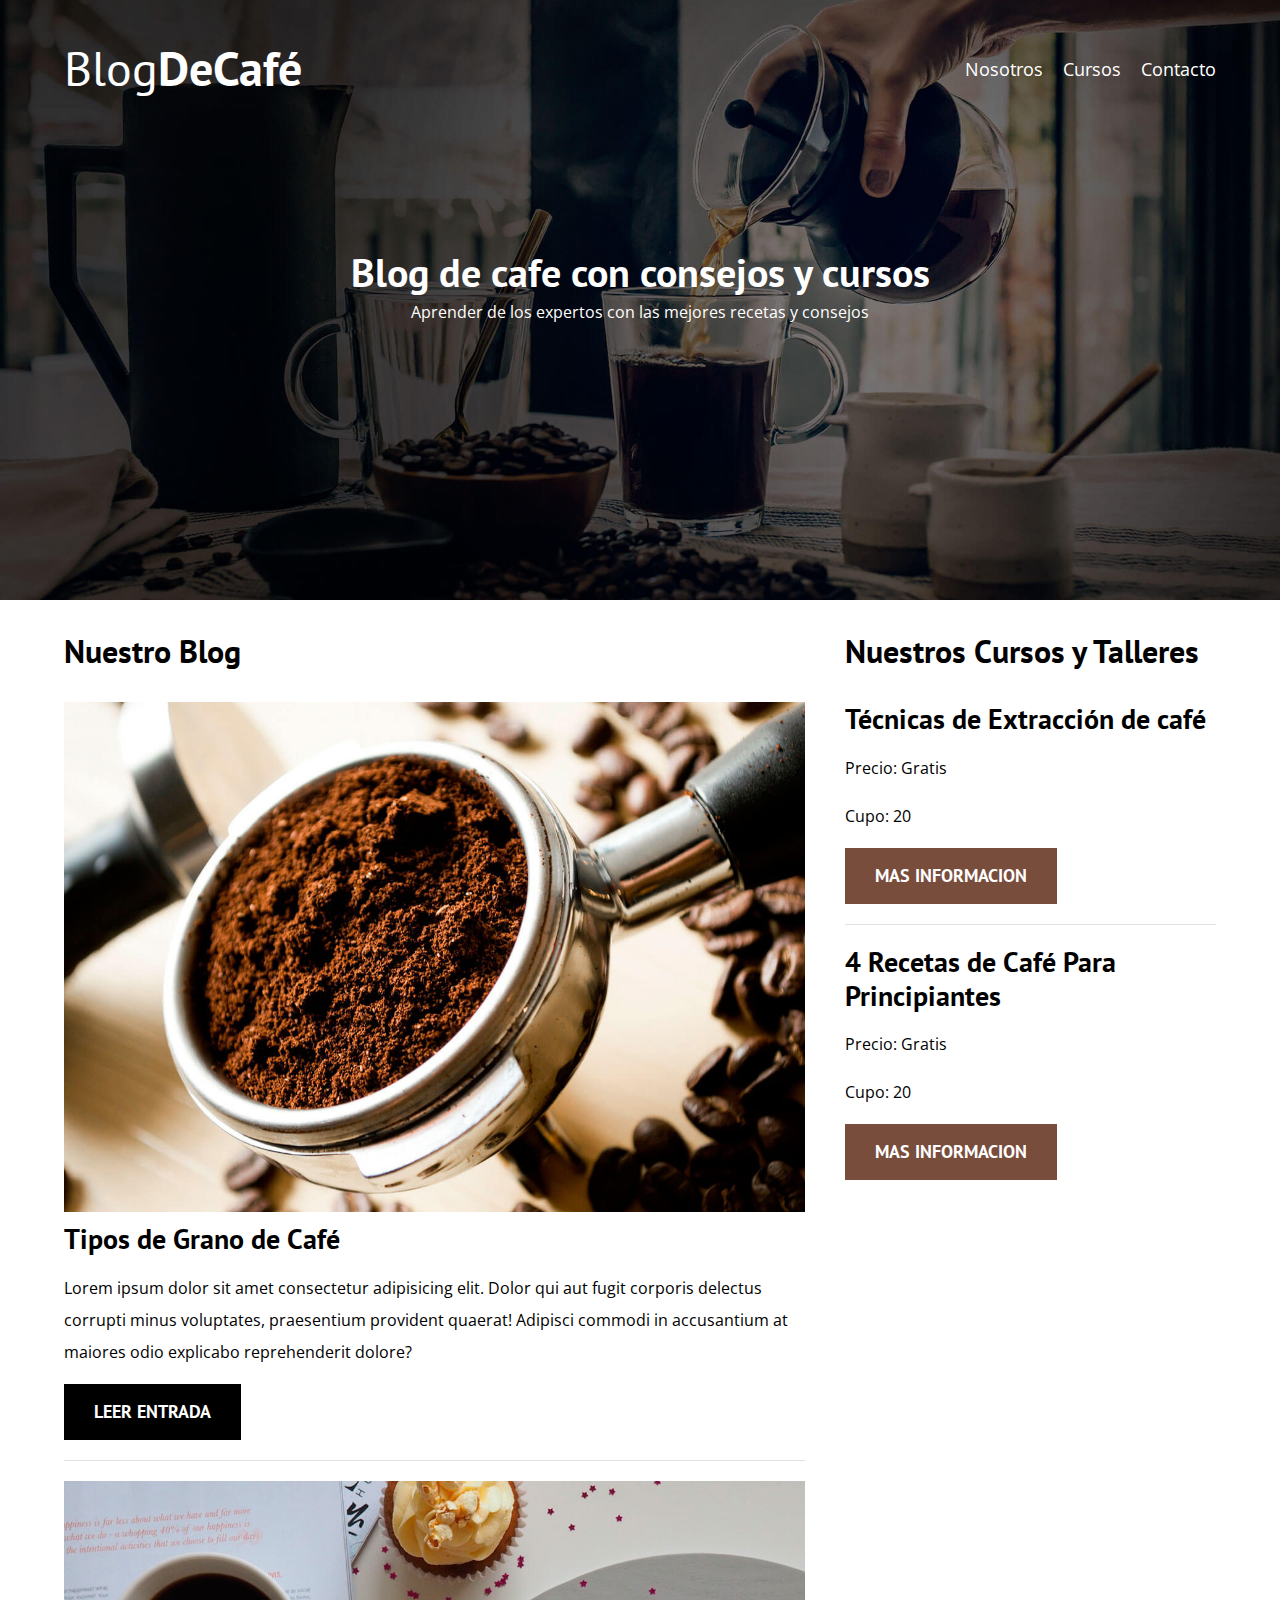
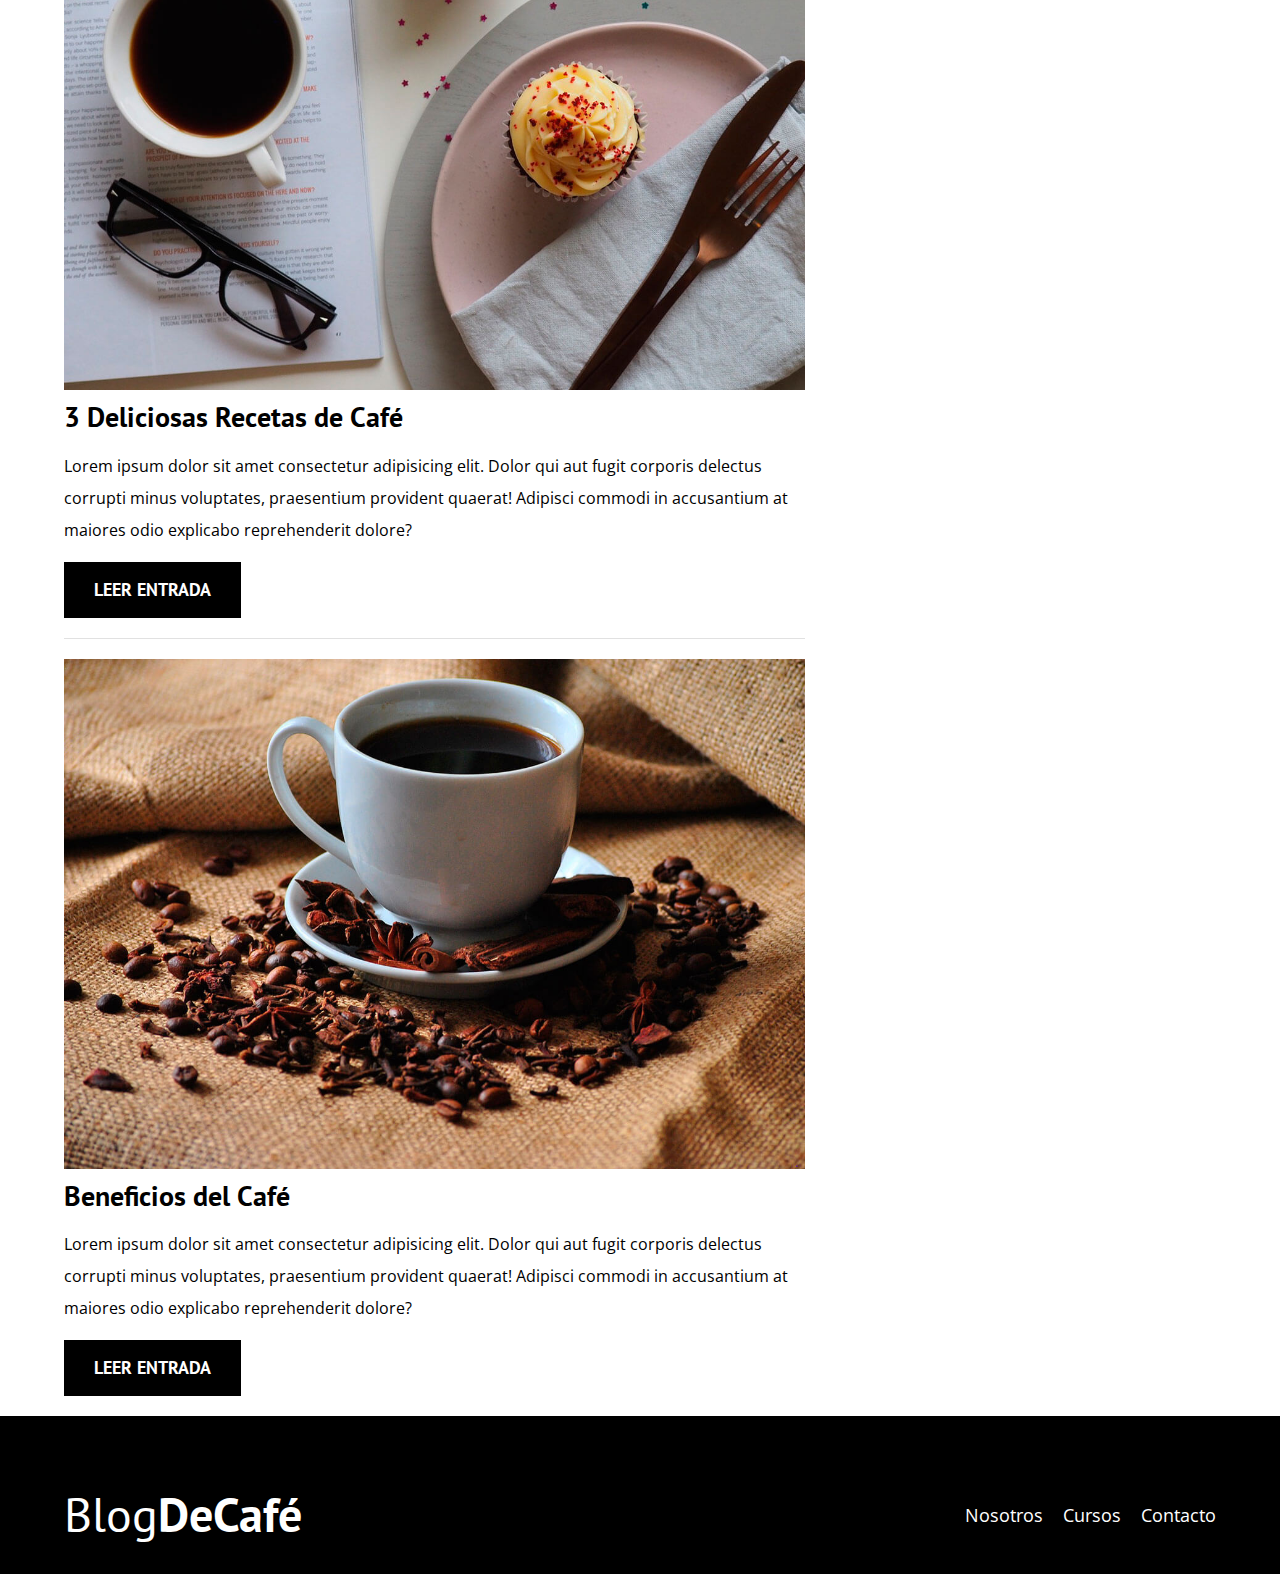
<file: index.html>
<!DOCTYPE html>
<html lang="en">
<head>
    <meta charset="UTF-8">
    <meta http-equiv="X-UA-Compatible" content="IE=edge">
    <meta name="viewport" content="width=device-width, initial-scale=1.0">
    <link rel="stylesheet" href="/css/normalice.css">
    <link rel="preconnect" href="https://fonts.gstatic.com">
    <link rel="stylesheet" href="https://maxcdn.bootstrapcdn.com/font-awesome/4.7.0/css/font-awesome.min.css">
    <link href="https://fonts.googleapis.com/css2?family=Open+Sans&family=PT+Sans:wght@400;700&display=swap" rel="stylesheet">
    <link rel="stylesheet" href="/css/style.css">
    <link rel="icon" href="/img/animation-1297198_1280.ico">
    <title>Blog de cafe</title>
</head>
<body>
    <header class="header">
        <div class="contenedor">
            <div class="barra">
                <a class="logo" href="index.html">
                    <h1 class="logo__nombre no-margin centrar-texto">Blog<span 
                        class="logo__bold">DeCafé</span></h1>
                </a>
                <nav class="navegacion">
                    <a href="nosotros.html" class="navegacion__enlace">Nosotros</a>
                    <a href="cursos.html" class="navegacion__enlace">Cursos</a>
                    <a href="contacto.html" class="navegacion__enlace">Contacto</a>
                </nav>
            </div>
        </div>
        <div class="header__texto">
            <h2 class="no-margin">Blog de cafe con consejos y cursos</h2>
            <p class="no-margin">Aprender de los expertos con las mejores recetas y consejos</p>
        </div>
    </header>
    <div class="contenedor contenido-principal">
        <main class="bloog">
            <h3>Nuestro Blog</h3>
            <article class="entrada">
                <div class="entrada__imagen">
                    <img src="img/blog1.jpg" alt="imgagen blog">
                </div>
                <div class="entrada__contenido">
                    <h4 class="no-margin">Tipos de Grano de Café</h4>
                    <p>Lorem ipsum dolor sit amet consectetur adipisicing elit. Dolor qui aut
                         fugit corporis delectus corrupti minus voluptates, praesentium 
                        provident quaerat! Adipisci commodi in accusantium at maiores 
                        odio explicabo reprehenderit dolore?</p>
                        <a href="entrada.html" class="boton boton--primario">Leer Entrada </a>
                </div>
            </article>
            <article class="entrada">
                <div class="entrada__imagen">
                    <img src="img/blog2.jpg" alt="imgagen blog">
                </div>
                <div class="entrada__contenido">
                    <h4 class="no-margin">3 Deliciosas Recetas de Café</h4>
                    <p>Lorem ipsum dolor sit amet consectetur adipisicing elit. Dolor qui aut
                         fugit corporis delectus corrupti minus voluptates, praesentium 
                        provident quaerat! Adipisci commodi in accusantium at maiores 
                        odio explicabo reprehenderit dolore?</p>
                        <a href="entrada.html" class="boton boton--primario">Leer Entrada</a>
                </div>
            </article>
            <article class="entrada">
                <div class="entrada__imagen">
                    <img src="img/blog3.jpg" alt="imgagen blog">
                </div>
                <div class="entrada__contenido">
                    <h4 class="no-margin">Beneficios del Café</h4>
                    <p>Lorem ipsum dolor sit amet consectetur adipisicing elit. Dolor qui aut
                         fugit corporis delectus corrupti minus voluptates, praesentium 
                        provident quaerat! Adipisci commodi in accusantium at maiores 
                        odio explicabo reprehenderit dolore?</p>
                        <a href="entrada.html" class="boton boton--primario">Leer Entrada</a>
                </div>
            </article>
           
        </main>
        <aside class="sidebar">
            <h3>Nuestros Cursos y Talleres</h3>
            <ul class="cursos no-padding">
                <li class="widget-curso">
                    <h4 class="no-margin">Técnicas de Extracción de café</h4>
                    <p class="widget-curso__label">Precio:
                        <span class="widget-curso__info">Gratis</span>
                    </p>
                    <p class="widget-curso__label">Cupo:
                        <span class="widget-curso__info">20</span>
                    </p>
                    <a href="entrada.html" class="boton boton--secundario">Mas Informacion</a>
                </li>
                <li class="widget-curso">
                    <h4 class="no-margin">4 Recetas de Café Para Principiantes</h4>
                    <p class="widget-curso__label">Precio:
                        <span class="widget-curso__info">Gratis</span>
                    </p>
                    <p class="widget-curso__label">Cupo:
                        <span class="widget-curso__info">20</span>
                    </p>
                    <a href="entrada.html" class="boton boton--secundario">Mas Informacion</a>
                </li>
            </ul>
        </aside>
    </div>
    <footer class="footer">
        <div class="contenedor">
            <div class="barra">
                <a class="logo" href="index.html">
                    <h1 class="logo__nombre no-margin centrar-texto">Blog<span 
                        class="logo__bold">DeCafé</span></h1>
                </a>
                <nav class="navegacion">
                    <a href="nosotros.html" class="navegacion__enlace">Nosotros</a>
                    <a href="cursos.html" class="navegacion__enlace">Cursos</a>
                    <a href="contacto.html" class="navegacion__enlace">Contacto</a>
                </nav>
            </div>
        </div>
    </footer>
</body>
</html>
</file>
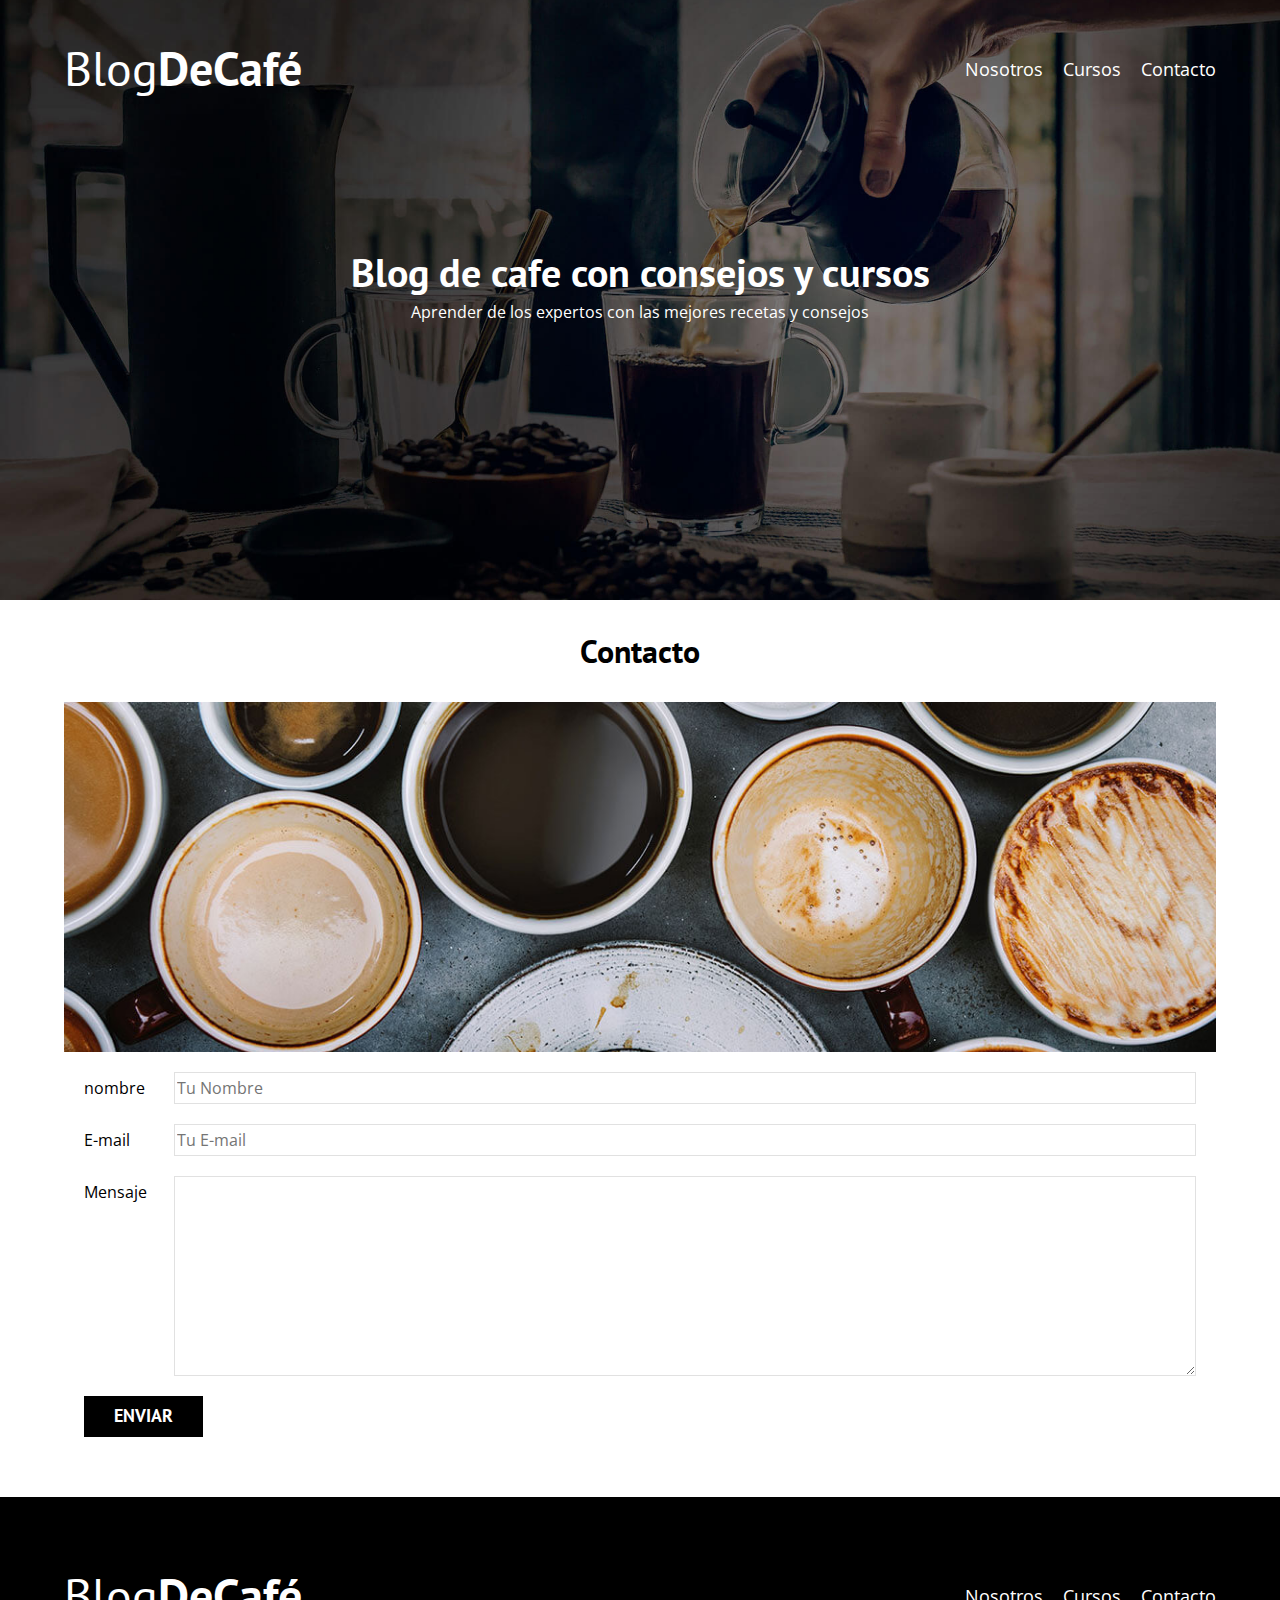
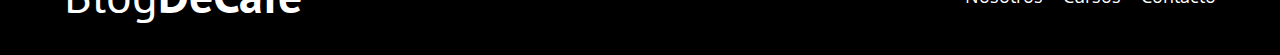
<file: contacto.html>
<!DOCTYPE html>
<html lang="en">

<head>
    <meta charset="UTF-8">
    <meta http-equiv="X-UA-Compatible" content="IE=edge">
    <meta name="viewport" content="width=device-width, initial-scale=1.0">
    <link rel="stylesheet" href="/css/normalice.css">
    <link rel="preconnect" href="https://fonts.gstatic.com">
    <link rel="stylesheet" href="https://maxcdn.bootstrapcdn.com/font-awesome/4.7.0/css/font-awesome.min.css">
    <link href="https://fonts.googleapis.com/css2?family=Open+Sans&family=PT+Sans:wght@400;700&display=swap"
        rel="stylesheet">
    <link rel="stylesheet" href="/css/style.css">
    <link rel="icon" href="/img/animation-1297198_1280.ico">
    <title>Blog de cafe</title>
</head>

<body>
    <header class="header">
        <div class="contenedor">
            <div class="barra">
                <a class="logo" href="index.html">
                    <h1 class="logo__nombre no-margin centrar-texto">Blog<span class="logo__bold">DeCafé</span></h1>
                </a>
                <nav class="navegacion">
                    <a href="nosotros.html" class="navegacion__enlace">Nosotros</a>
                    <a href="cursos.html" class="navegacion__enlace">Cursos</a>
                    <a href="contacto.html" class="navegacion__enlace">Contacto</a>
                </nav>
            </div>
        </div>
        <div class="header__texto">
            <h2 class="no-margin">Blog de cafe con consejos y cursos</h2>
            <p class="no-margin">Aprender de los expertos con las mejores recetas y consejos</p>
        </div>
    </header>

    <main class="contenedor">
        <h3 class="centrar-texto">Contacto</h3>
        <div class="contacto-bg"></div>
        
        <form class="formulario">
            <div class="campo">
                <label class="campo__label" for="nombre">nombre</label>
                <input 
                class="campo__field"
                 type="text" 
                 placeholder="Tu Nombre" 
                 id="nombre"
                 >
            </div>
            <div class="campo">
                <label class="campo__label" for="email">E-mail</label>
                <input 
                    class="campo__field"
                    type="email" 
                    placeholder="Tu E-mail" 
                    id="email""
                >
            </div>
            <div class="campo">
                <label class="campo__label" for="Mensaje">Mensaje</label>
                <textarea class="campo__field campo__field--textarea" id="Mensaje"></textarea>
            </div>
            <div class="campo">
                <input type="submit" value="Enviar" class="boton boton--primario">
            </div>
        </form>




    </main>

    <footer class="footer">
        <div class="contenedor">
            <div class="barra">
                <a class="logo" href="index.html">
                    <h1 class="logo__nombre no-margin centrar-texto">Blog<span class="logo__bold">DeCafé</span></h1>
                </a>
                <nav class="navegacion">
                    <a href="nosotros.html" class="navegacion__enlace">Nosotros</a>
                    <a href="cursos.html" class="navegacion__enlace">Cursos</a>
                    <a href="contacto.html" class="navegacion__enlace">Contacto</a>
                </nav>
            </div>
        </div>
    </footer>
</body>

</html>
</file>
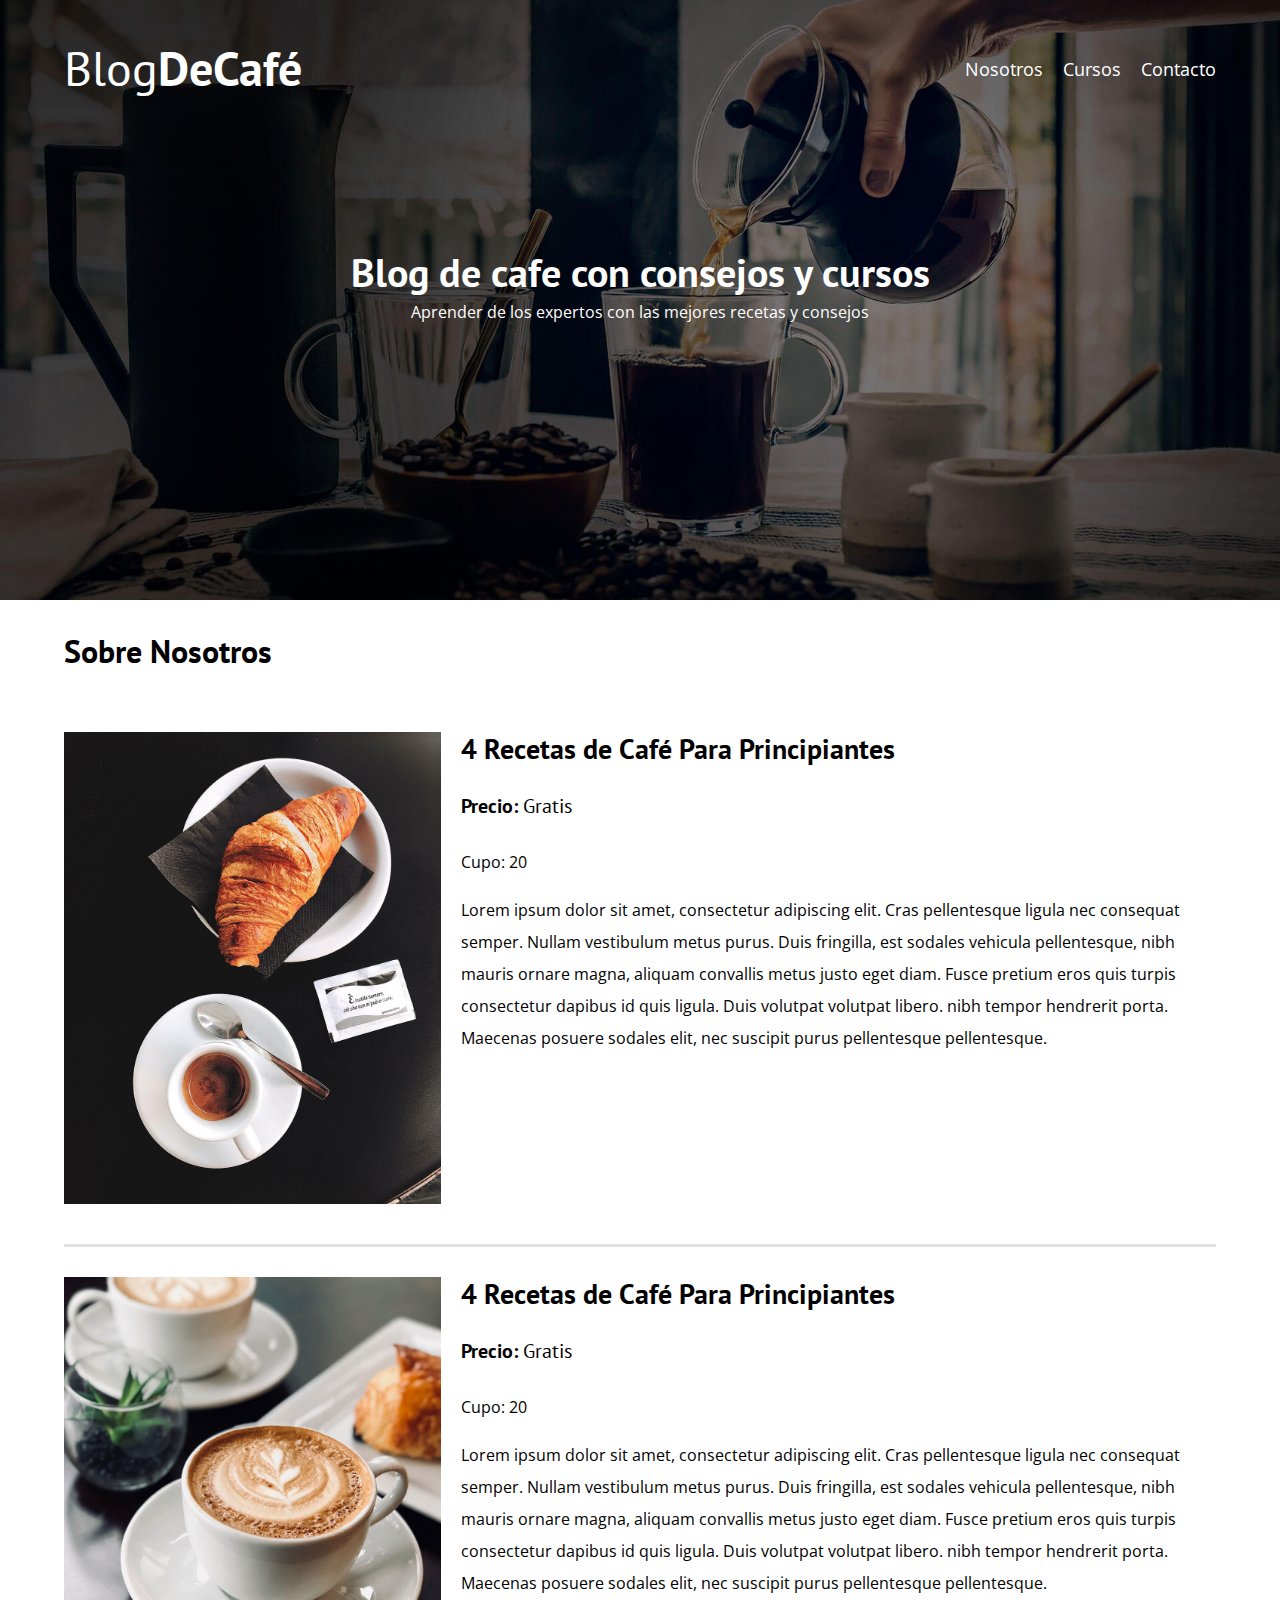
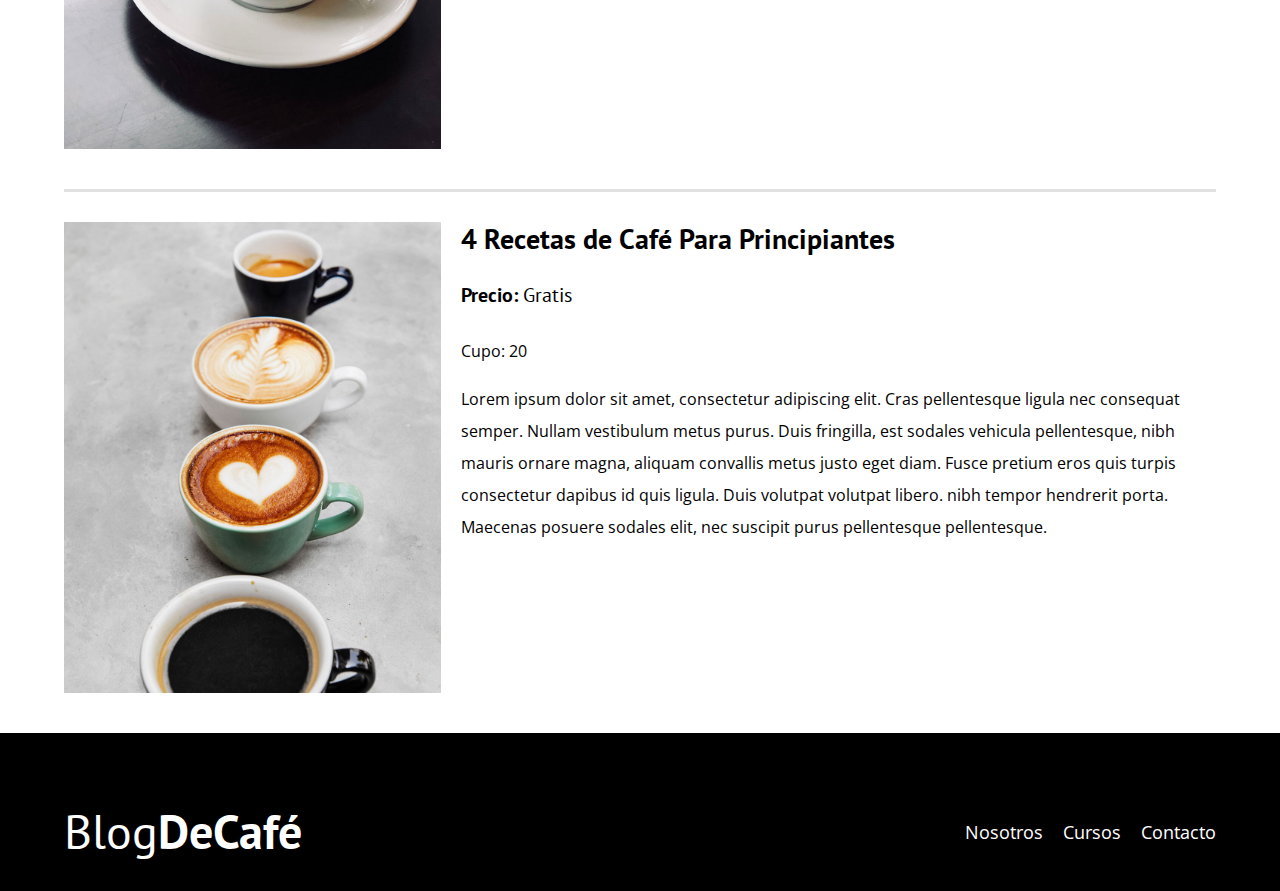
<file: cursos.html>
<!DOCTYPE html>
<html lang="en">
<head>
    <meta charset="UTF-8">
    <meta http-equiv="X-UA-Compatible" content="IE=edge">
    <meta name="viewport" content="width=device-width, initial-scale=1.0">
    <link rel="stylesheet" href="/css/normalice.css">
    <link rel="preconnect" href="https://fonts.gstatic.com">
    <link rel="stylesheet" href="https://maxcdn.bootstrapcdn.com/font-awesome/4.7.0/css/font-awesome.min.css">
    <link href="https://fonts.googleapis.com/css2?family=Open+Sans&family=PT+Sans:wght@400;700&display=swap" rel="stylesheet">
    <link rel="stylesheet" href="/css/style.css">
    <link rel="icon" href="/img/animation-1297198_1280.ico">
    <title>Blog de cafe</title>
</head>
<body>
    <header class="header">
        <div class="contenedor">
            <div class="barra">
                <a class="logo" href="index.html">
                    <h1 class="logo__nombre no-margin centrar-texto">Blog<span 
                        class="logo__bold">DeCafé</span></h1>
                </a>
                <nav class="navegacion">
                    <a href="nosotros.html" class="navegacion__enlace">Nosotros</a>
                    <a href="cursos.html" class="navegacion__enlace">Cursos</a>
                    <a href="contacto.html" class="navegacion__enlace">Contacto</a>
                </nav>
            </div>
        </div>
        <div class="header__texto">
            <h2 class="no-margin">Blog de cafe con consejos y cursos</h2>
            <p class="no-margin">Aprender de los expertos con las mejores recetas y consejos</p>
        </div>
    </header>
    <main class="contenedor ">
        <h3 class="Nuestros Próximos Cursos y Talleres">Sobre Nosotros</h3>

        <div class="curso">

            <div class="curso__imagen">
                <img src="img/curso1.jpg" alt="imagen del curso">
            </div>
            <div class="curso__informacion">
                <h4 class="no-margin">4 Recetas de Café Para Principiantes</h4>
                <p class="curso__label">Precio:
                    <span class="curso__info">Gratis</span>
                </p>
                <p class="widget-curso__label">Cupo:
                    <span class="widget-curso__info">20</span>
                </p>
                <p class="curso__descripcion">
                    Lorem ipsum dolor sit amet, consectetur adipiscing elit. Cras pellentesque ligula nec 
                    consequat semper. Nullam vestibulum metus purus. Duis fringilla, est sodales vehicula 
                    pellentesque, nibh mauris ornare magna, aliquam convallis metus justo eget diam. Fusce 
                    pretium eros quis turpis consectetur dapibus id quis ligula. Duis volutpat volutpat libero.                     
                    nibh tempor hendrerit porta. Maecenas posuere sodales elit, nec suscipit purus pellentesque 
                    pellentesque.</p>
            </div> <!--.curso-informacion-->
        </div> <!-- .curso-->

        <div class="curso">

            <div class="curso__imagen">
                <img src="img/curso2.jpg" alt="imagen del curso">
            </div>
            <div class="curso__informacion">
                <h4 class="no-margin">4 Recetas de Café Para Principiantes</h4>
                <p class="curso__label">Precio:
                    <span class="curso__info">Gratis</span>
                </p>
                <p class="widget-curso__label">Cupo:
                    <span class="widget-curso__info">20</span>
                </p>
                <p class="curso__descripcion">
                    Lorem ipsum dolor sit amet, consectetur adipiscing elit. Cras pellentesque ligula nec 
                    consequat semper. Nullam vestibulum metus purus. Duis fringilla, est sodales vehicula 
                    pellentesque, nibh mauris ornare magna, aliquam convallis metus justo eget diam. Fusce 
                    pretium eros quis turpis consectetur dapibus id quis ligula. Duis volutpat volutpat libero.                     
                    nibh tempor hendrerit porta. Maecenas posuere sodales elit, nec suscipit purus pellentesque 
                    pellentesque.</p>
            </div> <!--.curso-informacion-->
        </div> <!-- .curso-->

        <div class="curso">

            <div class="curso__imagen">
                <img src="img/curso3.jpg" alt="imagen del curso">
            </div>
            <div class="curso__informacion">
                <h4 class="no-margin">4 Recetas de Café Para Principiantes</h4>
                <p class="curso__label">Precio:
                    <span class="curso__info">Gratis</span>
                </p>
                <p class="widget-curso__label">Cupo:
                    <span class="widget-curso__info">20</span>
                </p>
                <p class="curso__descripcion">
                    Lorem ipsum dolor sit amet, consectetur adipiscing elit. Cras pellentesque ligula nec 
                    consequat semper. Nullam vestibulum metus purus. Duis fringilla, est sodales vehicula 
                    pellentesque, nibh mauris ornare magna, aliquam convallis metus justo eget diam. Fusce 
                    pretium eros quis turpis consectetur dapibus id quis ligula. Duis volutpat volutpat libero.                     
                    nibh tempor hendrerit porta. Maecenas posuere sodales elit, nec suscipit purus pellentesque 
                    pellentesque.</p>
            </div> <!--.curso-informacion-->
        </div> <!-- .curso-->


    </main>
    <footer class="footer">
        <div class="contenedor">
            <div class="barra">
                <a class="logo" href="index.html">
                    <h1 class="logo__nombre no-margin centrar-texto">Blog<span 
                        class="logo__bold">DeCafé</span></h1>
                </a>
                <nav class="navegacion">
                    <a href="nosotros.html" class="navegacion__enlace">Nosotros</a>
                    <a href="cursos.html" class="navegacion__enlace">Cursos</a>
                    <a href="contacto.html" class="navegacion__enlace">Contacto</a>
                </nav>
            </div>
        </div>
    </footer>
</body>
</html>
</file>
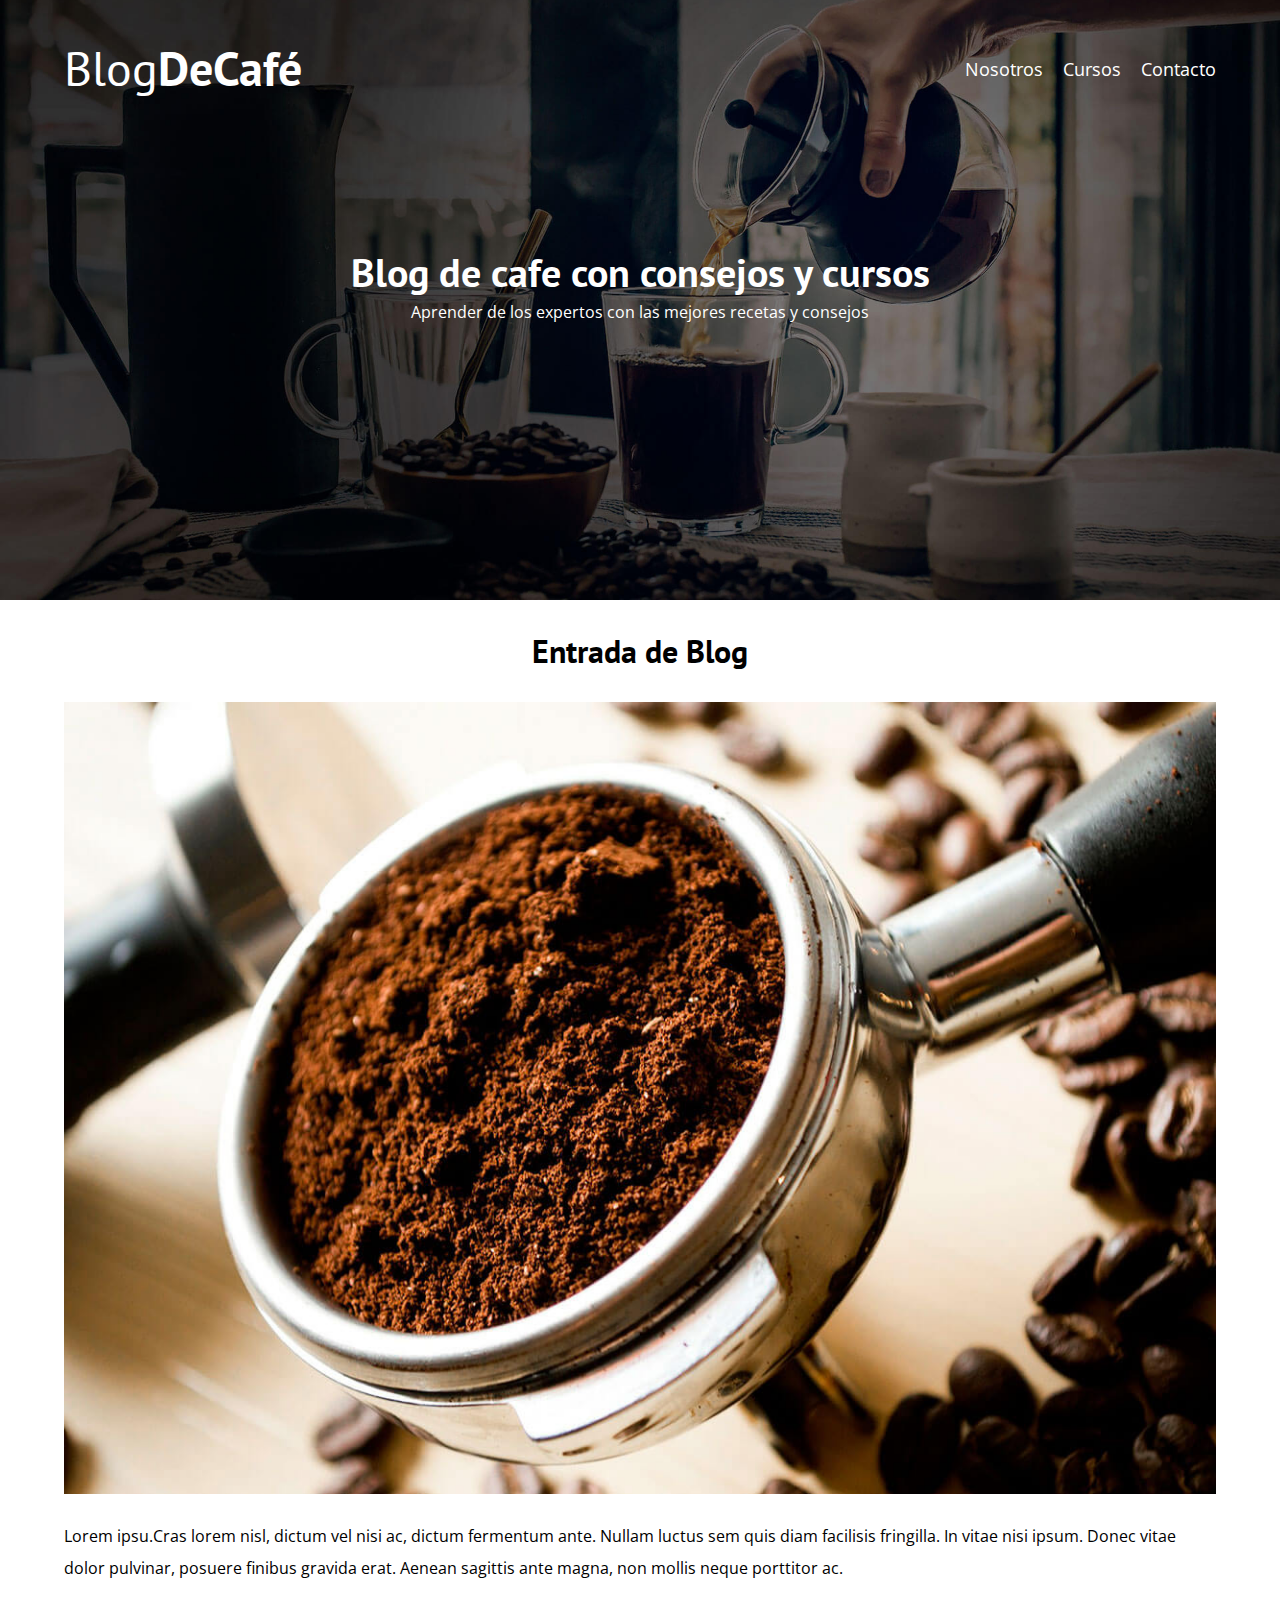
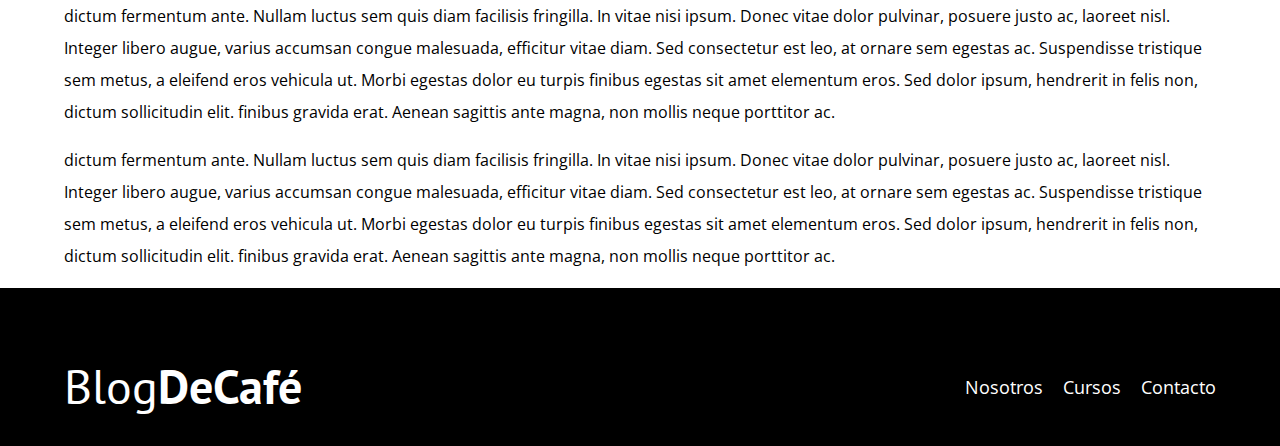
<file: entrada.html>
<!DOCTYPE html>
<html lang="en">

<head>
    <meta charset="UTF-8">
    <meta http-equiv="X-UA-Compatible" content="IE=edge">
    <meta name="viewport" content="width=device-width, initial-scale=1.0">
    <link rel="stylesheet" href="/css/normalice.css">
    <link rel="preconnect" href="https://fonts.gstatic.com">
    <link rel="stylesheet" href="https://maxcdn.bootstrapcdn.com/font-awesome/4.7.0/css/font-awesome.min.css">
    <link href="https://fonts.googleapis.com/css2?family=Open+Sans&family=PT+Sans:wght@400;700&display=swap"
        rel="stylesheet">
    <link rel="stylesheet" href="/css/style.css">
    <link rel="icon" href="/img/animation-1297198_1280.ico">
    <title>Blog de cafe</title>
</head>

<body>
    <header class="header">
        <div class="contenedor">
            <div class="barra">
                <a class="logo" href="index.html">
                    <h1 class="logo__nombre no-margin centrar-texto">Blog<span class="logo__bold">DeCafé</span></h1>
                </a>
                <nav class="navegacion">
                    <a href="nosotros.html" class="navegacion__enlace">Nosotros</a>
                    <a href="cursos.html" class="navegacion__enlace">Cursos</a>
                    <a href="contacto.html" class="navegacion__enlace">Contacto</a>
                </nav>
            </div>
        </div>
        <div class="header__texto">
            <h2 class="no-margin">Blog de cafe con consejos y cursos</h2>
            <p class="no-margin">Aprender de los expertos con las mejores recetas y consejos</p>
        </div>
    </header>
    <main class="contenedor ">
        <h3 class="centrar-texto">Entrada de Blog</h3>

        <div class="entrada--blog">
            <div class="entrada--blog__img">
                <img src="img/blog1.jpg" alt="imgagen nosotros">
            </div>
            <div class="entrada--blog__texto">
                <p>Lorem ipsu.Cras lorem nisl, dictum vel nisi ac, dictum fermentum ante. Nullam luctus sem quis
                    diam facilisis fringilla. In vitae nisi ipsum. Donec vitae dolor pulvinar, posuere
                    finibus gravida erat. Aenean sagittis ante magna, non mollis neque porttitor ac.</p>

                <p>dictum fermentum ante. Nullam luctus sem quis diam facilisis fringilla.
                    In vitae nisi ipsum. Donec vitae dolor pulvinar, posuere justo ac, laoreet nisl.
                    Integer libero augue, varius accumsan congue malesuada, efficitur vitae diam. Sed
                    consectetur est leo, at ornare sem egestas ac. Suspendisse tristique sem metus, a
                    eleifend eros vehicula ut. Morbi egestas dolor eu turpis finibus egestas sit amet
                    elementum eros. Sed dolor ipsum, hendrerit in felis non, dictum sollicitudin elit.
                    finibus gravida erat. Aenean sagittis ante magna, non mollis neque porttitor ac.</p>
                <p>dictum fermentum ante. Nullam luctus sem quis diam facilisis fringilla.
                    In vitae nisi ipsum. Donec vitae dolor pulvinar, posuere justo ac, laoreet nisl.
                    Integer libero augue, varius accumsan congue malesuada, efficitur vitae diam. Sed
                    consectetur est leo, at ornare sem egestas ac. Suspendisse tristique sem metus, a
                    eleifend eros vehicula ut. Morbi egestas dolor eu turpis finibus egestas sit amet
                    elementum eros. Sed dolor ipsum, hendrerit in felis non, dictum sollicitudin elit.
                    finibus gravida erat. Aenean sagittis ante magna, non mollis neque porttitor ac.</p>
            </div>
        </div>
    </main>
    <footer class="footer">
        <div class="contenedor">
            <div class="barra">
                <a class="logo" href="index.html">
                    <h1 class="logo__nombre no-margin centrar-texto">Blog<span class="logo__bold">DeCafé</span></h1>
                </a>
                <nav class="navegacion">
                    <a href="nosotros.html" class="navegacion__enlace">Nosotros</a>
                    <a href="cursos.html" class="navegacion__enlace">Cursos</a>
                    <a href="contacto.html" class="navegacion__enlace">Contacto</a>
                </nav>
            </div>
        </div>
    </footer>
</body>

</html>
</file>
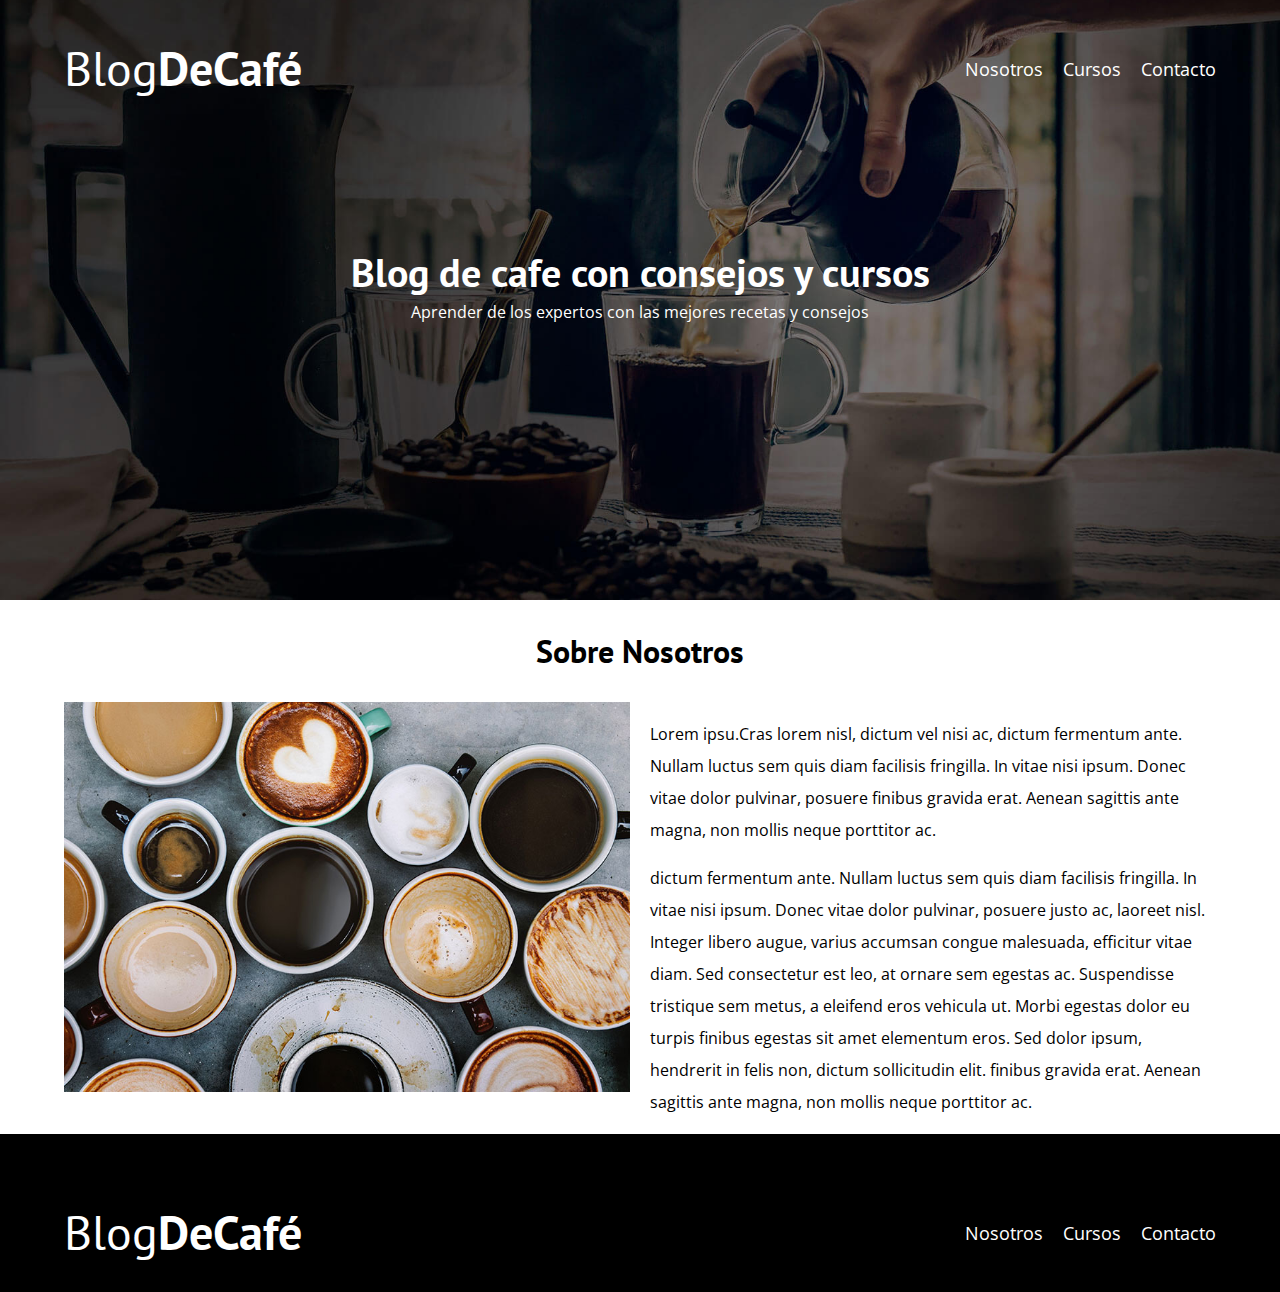
<file: nosotros.html>
<!DOCTYPE html>
<html lang="en">

<head>
    <meta charset="UTF-8">
    <meta http-equiv="X-UA-Compatible" content="IE=edge">
    <meta name="viewport" content="width=device-width, initial-scale=1.0">
    <link rel="stylesheet" href="/css/normalice.css">
    <link rel="preconnect" href="https://fonts.gstatic.com">
    <link rel="stylesheet" href="https://maxcdn.bootstrapcdn.com/font-awesome/4.7.0/css/font-awesome.min.css">
    <link href="https://fonts.googleapis.com/css2?family=Open+Sans&family=PT+Sans:wght@400;700&display=swap"
        rel="stylesheet">
    <link rel="stylesheet" href="/css/style.css">
    <link rel="icon" href="/img/animation-1297198_1280.ico">
    <title>Blog de cafe</title>
</head>

<body>
    <header class="header">
        <div class="contenedor">
            <div class="barra">
                <a class="logo" href="index.html">
                    <h1 class="logo__nombre no-margin centrar-texto">Blog<span class="logo__bold">DeCafé</span></h1>
                </a>
                <nav class="navegacion">
                    <a href="nosotros.html" class="navegacion__enlace">Nosotros</a>
                    <a href="cursos.html" class="navegacion__enlace">Cursos</a>
                    <a href="contacto.html" class="navegacion__enlace">Contacto</a>
                </nav>
            </div>
        </div>
        <div class="header__texto">
            <h2 class="no-margin">Blog de cafe con consejos y cursos</h2>
            <p class="no-margin">Aprender de los expertos con las mejores recetas y consejos</p>
        </div>
    </header>
    <main class="contenedor ">
        <h3 class="centrar-texto">Sobre Nosotros</h3>

        <div class="sobre-nosotros">
            <div class="sobre-nosotros__imagen">
                <img src="img/nosotros.jpg" alt="imgagen nosotros">
            </div>
            <div class="sobre-nosotros__texto">
                <p>Lorem ipsu.Cras lorem nisl, dictum vel nisi ac, dictum fermentum ante. Nullam luctus sem quis
                    diam facilisis fringilla. In vitae nisi ipsum. Donec vitae dolor pulvinar, posuere
                    finibus gravida erat. Aenean sagittis ante magna, non mollis neque porttitor ac.</p>

                <p>dictum fermentum ante. Nullam luctus sem quis diam facilisis fringilla.
                    In vitae nisi ipsum. Donec vitae dolor pulvinar, posuere justo ac, laoreet nisl.
                    Integer libero augue, varius accumsan congue malesuada, efficitur vitae diam. Sed
                    consectetur est leo, at ornare sem egestas ac. Suspendisse tristique sem metus, a
                    eleifend eros vehicula ut. Morbi egestas dolor eu turpis finibus egestas sit amet
                    elementum eros. Sed dolor ipsum, hendrerit in felis non, dictum sollicitudin elit.
                    finibus gravida erat. Aenean sagittis ante magna, non mollis neque porttitor ac.</p>
            </div>
        </div>
    </main>
    <footer class="footer">
        <div class="contenedor">
            <div class="barra">
                <a class="logo" href="index.html">
                    <h1 class="logo__nombre no-margin centrar-texto">Blog<span class="logo__bold">DeCafé</span></h1>
                </a>
                <nav class="navegacion">
                    <a href="nosotros.html" class="navegacion__enlace">Nosotros</a>
                    <a href="cursos.html" class="navegacion__enlace">Cursos</a>
                    <a href="contacto.html" class="navegacion__enlace">Contacto</a>
                </nav>
            </div>
        </div>
    </footer>
</body>

</html>
</file>
<file: css/style.css>
:root{
    --fuenteHeading: 'PT Sans', sans-serif;
    --fuenteParrafos: 'Open Sans', sans-serif;

    --primario: #784d3c;
    --gris: #e1e1e1;
    --blanco: #fff;
    --negro: #000;

}

html{
    box-sizing: border-box;
    font-size: 62.5%; /* 1rem = 10px*/
}

*,*::before,*::after{
    box-sizing: inherit;
}
body{
    font-family: var(--fuenteParrafos);
    font-size: 1.6rem;
    line-height: 2;
}

/**Globales*/

.contenedor{
    max-width: 120rem;
    width: 90%;
    width: min(90%, 120rem);
    margin: 0 auto;
}

a{
    text-decoration: none;
}

h1,h2,h3,h4{
    font-family: var(--fuenteHeading);
    line-height: 1.2;
}
h1{
    font-size: 4.8rem;
}
h2{
    font-size: 4rem;
}

h3{
    font-size: 3.2rem;
}

h4{
    font-size: 2.8rem;
}
img{
    max-width: 100%;
}

/**Utilidades**/ 
.no-margin{
    margin: 0;
}

.no-padding{
    padding: 0;
}
.centrar-texto{
    text-align: center;
}
/** header**/
.header{
    background-image: url(../img/banner.jpg);
    height: 60rem;
    background-size: cover;
    background-repeat: no-repeat;
    background-position: center center;
}

.header__texto{
    text-align: center;
    color: var(--blanco);
    margin-top: 5rem;
}
@media (min-width: 768px) {
    .header__texto{
        margin-top: 15rem;
    }
 
}
.barra{
    padding-top: 4rem;
}
@media (min-width: 768px) {
    .barra{
        display: flex;
        justify-content: space-between;
        align-items: center;

    }
 
}

.logo{
    color: var(--blanco);
    
}

.logo__nombre{
    font-weight: normal;
}
.logo__bold{
    font-weight: 700;
}

@media (min-width: 768px) {
    .navegacion{
        display:flex;
        gap: 2rem;
    }
 
}

.navegacion__enlace{
    display: block;
    text-align: center;
    font-size: 1.8rem;
    color: var(--blanco);
}

@media (min-width: 768px) {
    .contenido-principal{
        display: grid;
        grid-template-columns: 2fr 1fr;
        column-gap: 4rem;
    }
 
}

.entrada{
    border-bottom: 1px solid var(--gris);
    margin-bottom: 2rem;
}

.entrada:last-of-type{
    border:none;
    margin-bottom: 0;
}
.boton{
    display: block;

}

.boton{
    display: block;
    font-family: var(--fuenteHeading);
    color: var(--blanco);
    text-align: center;
    padding: 1rem 3rem;
    font-size: 1.8rem;
    text-transform: uppercase;
    font-weight: 700;
    margin-bottom: 2rem;
    border: none;
}
@media (min-width: 768px) {
    .boton{
        display: inline-block;
    }
 
}
.boton:hover{
    cursor: pointer;
}
.boton--primario{
background-color: var(--negro);

}

.boton--secundario{
    background-color: var(--primario);
}

.cursos{
    list-style: none;

}
.widget-curso{
    border-bottom: 1px solid var(--gris);
    margin-bottom: 2rem;
}
.widget-curso:last-of-type{
    border: none;
    margin-bottom: 0;
}


.footer{
    background-color: var(--negro);
    padding-top: 3rem;
    padding-bottom: 3rem;
}
/**sobre nosotros**/
@media (min-width: 768px) {
    .sobre-nosotros{
        display: grid;
        grid-template-columns: repeat(2, 1fr);
        column-gap: 2rem;
    }

}
/**cursos**/

.curso{
    padding: 3rem 0;
    border-bottom: solid var(--gris);

}
@media (min-width: 768px) {
    .curso{
        display: grid;
        grid-template-columns: 1fr 2fr;
        column-gap: 2rem;
    }
}

.curso:last-of-type{
    border: none;
}
.curso__label{
    font-family: var(--fuenteHeading);
    font-weight: bold;

}

.curso__info{
    font-weight: normal;
}
.curso__info,
.curso__label{
    font-size: 2rem;


}

/**Contacto**/

.contacto-bg{
    background-image: url(../img/contacto.jpg);
    height: 40rem;
    background-size: cover;
    background-repeat: no-repeat;

}
@media (min-width: 768px) {
    .formulario{
        background-color: var(--blanco);
        margin: -5rem auto 0 auto;
        width: 95%;
        padding: 5rem;
        }
        
}
.formulario{
background-color: var(--blanco);
margin: -5rem auto 0 auto;
width: 100%;
padding: 2rem;
}

.campo{
    display: flex;
    margin-bottom: 2rem;

}
@media (min-width: 768px) {
    .campo__label{
        text-align: left;
        flex: 0 0 9rem;
        text-align: right;
        padding-right: 2rem;
    }
}
.campo__label{
    flex: 0 0 9rem;
    text-align: left;
    padding-right: 2rem;
}
@media (min-width: 768px) {
    .campo__field{
        flex: 0.2%;
        border: 1px solid var(--gris);
        justify-content: flex-start;
        
      
    }
 
}
.campo__field{
    flex: 1;
    border: 1px solid var(--gris);
    justify-content: flex-start;
    width: 10%;
}
.campo__field--textarea{
    height: 20rem;
}
</file>
<file: css/normalice.css>
/*! normalize.css v8.0.1 | MIT License | github.com/necolas/normalize.css */

/* Document
   ========================================================================== */

/**
 * 1. Correct the line height in all browsers.
 * 2. Prevent adjustments of font size after orientation changes in iOS.
 */

 html {
    line-height: 1.15; /* 1 */
    -webkit-text-size-adjust: 100%; /* 2 */
  }
  
  /* Sections
     ========================================================================== */
  
  /**
   * Remove the margin in all browsers.
   */
  
  body {
    margin: 0;
  }
  
  /**
   * Render the `main` element consistently in IE.
   */
  
  main {
    display: block;
  }
  
  /**
   * Correct the font size and margin on `h1` elements within `section` and
   * `article` contexts in Chrome, Firefox, and Safari.
   */
  
  h1 {
    font-size: 2em;
    margin: 0.67em 0;
  }
  
  /* Grouping content
     ========================================================================== */
  
  /**
   * 1. Add the correct box sizing in Firefox.
   * 2. Show the overflow in Edge and IE.
   */
  
  hr {
    box-sizing: content-box; /* 1 */
    height: 0; /* 1 */
    overflow: visible; /* 2 */
  }
  
  /**
   * 1. Correct the inheritance and scaling of font size in all browsers.
   * 2. Correct the odd `em` font sizing in all browsers.
   */
  
  pre {
    font-family: monospace, monospace; /* 1 */
    font-size: 1em; /* 2 */
  }
  
  /* Text-level semantics
     ========================================================================== */
  
  /**
   * Remove the gray background on active links in IE 10.
   */
  
  a {
    background-color: transparent;
  }
  
  /**
   * 1. Remove the bottom border in Chrome 57-
   * 2. Add the correct text decoration in Chrome, Edge, IE, Opera, and Safari.
   */
  
  abbr[title] {
    border-bottom: none; /* 1 */
    text-decoration: underline; /* 2 */
    text-decoration: underline dotted; /* 2 */
  }
  
  /**
   * Add the correct font weight in Chrome, Edge, and Safari.
   */
  
  b,
  strong {
    font-weight: bolder;
  }
  
  /**
   * 1. Correct the inheritance and scaling of font size in all browsers.
   * 2. Correct the odd `em` font sizing in all browsers.
   */
  
  code,
  kbd,
  samp {
    font-family: monospace, monospace; /* 1 */
    font-size: 1em; /* 2 */
  }
  
  /**
   * Add the correct font size in all browsers.
   */
  
  small {
    font-size: 80%;
  }
  
  /**
   * Prevent `sub` and `sup` elements from affecting the line height in
   * all browsers.
   */
  
  sub,
  sup {
    font-size: 75%;
    line-height: 0;
    position: relative;
    vertical-align: baseline;
  }
  
  sub {
    bottom: -0.25em;
  }
  
  sup {
    top: -0.5em;
  }
  
  /* Embedded content
     ========================================================================== */
  
  /**
   * Remove the border on images inside links in IE 10.
   */
  
  img {
    border-style: none;
  }
  
  /* Forms
     ========================================================================== */
  
  /**
   * 1. Change the font styles in all browsers.
   * 2. Remove the margin in Firefox and Safari.
   */
  
  button,
  input,
  optgroup,
  select,
  textarea {
    font-family: inherit; /* 1 */
    font-size: 100%; /* 1 */
    line-height: 1.15; /* 1 */
    margin: 0; /* 2 */
  }
  
  /**
   * Show the overflow in IE.
   * 1. Show the overflow in Edge.
   */
  
  button,
  input { /* 1 */
    overflow: visible;
  }
  
  /**
   * Remove the inheritance of text transform in Edge, Firefox, and IE.
   * 1. Remove the inheritance of text transform in Firefox.
   */
  
  button,
  select { /* 1 */
    text-transform: none;
  }
  
  /**
   * Correct the inability to style clickable types in iOS and Safari.
   */
  
  button,
  [type="button"],
  [type="reset"],
  [type="submit"] {
    -webkit-appearance: button;
  }
  
  /**
   * Remove the inner border and padding in Firefox.
   */
  
  button::-moz-focus-inner,
  [type="button"]::-moz-focus-inner,
  [type="reset"]::-moz-focus-inner,
  [type="submit"]::-moz-focus-inner {
    border-style: none;
    padding: 0;
  }
  
  /**
   * Restore the focus styles unset by the previous rule.
   */
  
  button:-moz-focusring,
  [type="button"]:-moz-focusring,
  [type="reset"]:-moz-focusring,
  [type="submit"]:-moz-focusring {
    outline: 1px dotted ButtonText;
  }
  
  /**
   * Correct the padding in Firefox.
   */
  
  fieldset {
    padding: 0.35em 0.75em 0.625em;
  }
  
  /**
   * 1. Correct the text wrapping in Edge and IE.
   * 2. Correct the color inheritance from `fieldset` elements in IE.
   * 3. Remove the padding so developers are not caught out when they zero out
   *    `fieldset` elements in all browsers.
   */
  
  legend {
    box-sizing: border-box; /* 1 */
    color: inherit; /* 2 */
    display: table; /* 1 */
    max-width: 100%; /* 1 */
    padding: 0; /* 3 */
    white-space: normal; /* 1 */
  }
  
  /**
   * Add the correct vertical alignment in Chrome, Firefox, and Opera.
   */
  
  progress {
    vertical-align: baseline;
  }
  
  /**
   * Remove the default vertical scrollbar in IE 10+.
   */
  
  textarea {
    overflow: auto;
  }
  
  /**
   * 1. Add the correct box sizing in IE 10.
   * 2. Remove the padding in IE 10.
   */
  
  [type="checkbox"],
  [type="radio"] {
    box-sizing: border-box; /* 1 */
    padding: 0; /* 2 */
  }
  
  /**
   * Correct the cursor style of increment and decrement buttons in Chrome.
   */
  
  [type="number"]::-webkit-inner-spin-button,
  [type="number"]::-webkit-outer-spin-button {
    height: auto;
  }
  
  /**
   * 1. Correct the odd appearance in Chrome and Safari.
   * 2. Correct the outline style in Safari.
   */
  
  [type="search"] {
    -webkit-appearance: textfield; /* 1 */
    outline-offset: -2px; /* 2 */
  }
  
  /**
   * Remove the inner padding in Chrome and Safari on macOS.
   */
  
  [type="search"]::-webkit-search-decoration {
    -webkit-appearance: none;
  }
  
  /**
   * 1. Correct the inability to style clickable types in iOS and Safari.
   * 2. Change font properties to `inherit` in Safari.
   */
  
  ::-webkit-file-upload-button {
    -webkit-appearance: button; /* 1 */
    font: inherit; /* 2 */
  }
  
  /* Interactive
     ========================================================================== */
  
  /*
   * Add the correct display in Edge, IE 10+, and Firefox.
   */
  
  details {
    display: block;
  }
  
  /*
   * Add the correct display in all browsers.
   */
  
  summary {
    display: list-item;
  }
  
  /* Misc
     ========================================================================== */
  
  /**
   * Add the correct display in IE 10+.
   */
  
  template {
    display: none;
  }
  
  /**
   * Add the correct display in IE 10.
   */
  
  [hidden] {
    display: none;
  }
</file>
